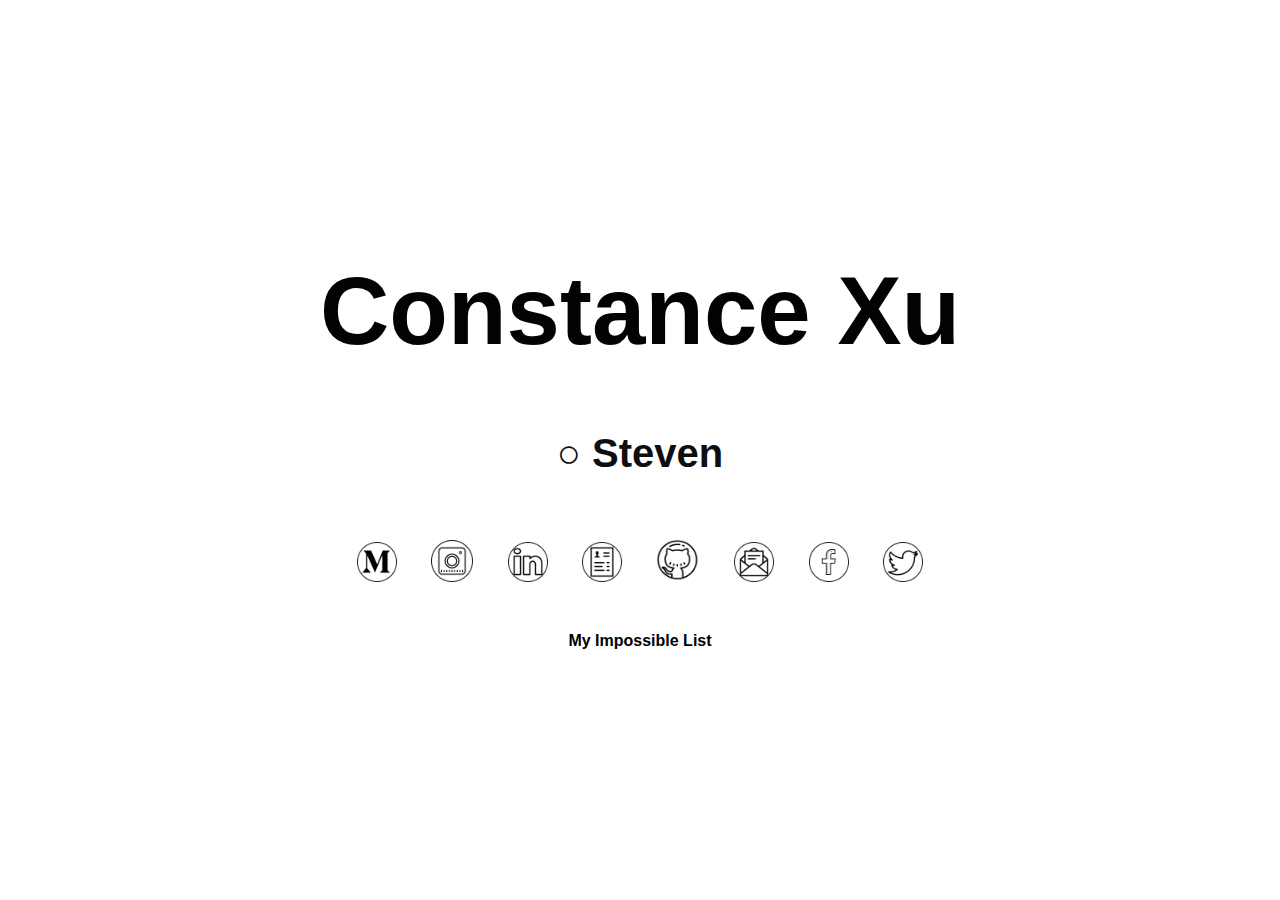
<file: index.html>
<!DOCTYPE html>
<html>

  <head>
    <meta charset="utf-8"/>
    <title>Constance Xu</title>
    <link rel="stylesheet" type="text/css" href="style2.css">

  </head>

  <body>


    <h1>Constance Xu</h1>

    <div id="typewriter"></div>

    <script>
    var str = "<h2>○ Stevens Institute of Technology '21 ○ Computer Science Major ○</h2>",
    i = 0,
    isTag,
    text;

    (function type() {
      text = str.slice(0, ++i);
      if (text === str) return;

      document.getElementById('typewriter').innerHTML = text;

      var char = text.slice(-1);
      if( char === '<' ) isTag = true;
      if( char === '>' ) isTag = false;

      if (isTag) return type();
      setTimeout(type, 80);
    }());

    </script>

    <div class="row">

      <a href="https://medium.com/@cxu16" target="_blank"><img src="img/medium.png" alt="o" class="social" id="medium"></a>
      <a href="http://instagram.com/connie.xu" target="_blank"><img src="img/igicon.png" alt="○" class="social" id="instagram"></a>
      <a href="https://www.linkedin.com/in/constancexu" target="_blank"><img src="img/liicon.png" alt="○" class="social" id="linkedin"></a>
      <a href="img/collegeresume.pdf" target="_blank"><img src="img/resumeicon.png" alt="○" class="social" id="resume"></a>
      <a href="https://github.com/conniexu444" target="_blank"><img src="img/githubicon.png" alt="○" class="social" id="github"></a>
      <a href="mailto:cxu16@stevens.edu" target="_blank"><img src="img/emailicon.png" alt="○" class="social" id="email"></a>
      <a href="https://www.facebook.com/connie.xu.7737" target="_blank"><img src="img/fbicon.png" alt="○" class="social" id="facebook"></a>
      <a href="https://twitter.com/connie__xu" target="_blank"><img src="img/twittericon.png" alt="o" class="social" id="twitter"></a>

    </div>

    <!-- <h3>About Me</h3>
    <h3>Work Experience</h3>
    <h3>Extracurriculars</h3> -->
    <h3><a href="/impossiblelist.html">My Impossible List</a></h3>




    <!-- <h3><img src="img/downarrow.png" alt="" id="arrow">Work Experience<img src="img/downarrow.png" alt="" id="arrow"></h3>
    <p>Worked at a <a href="http://reuscc.wp.txstate.edu/" target="_blank">NSF REU</a> from June 2019 to August 2019</p>
    <div class="descr">
      <p id="description">- Implemented a lightweight deep learning model on an Nvidia Jetson Tx2. Worked with a Jetson Nano as well.</p>
      <p id="description">- Coded in Python</p>
      <p id="description">- Check out the <a href="https://github.com/conniexu444/Mobile_Mask_RCNN" target="_blank">project</a> on Github!</p>
    </div>
    <p>Worked at <a href= "https://www.wholeearthcenter.com/" target="_blank">Whole Earth Center</a> from August 2017 - April 2018</p>
    <div class="descr">
      <p id="description">Worked at a vegetarian deli where I directed and managed the new employees due to the high turnover rate</p>
    </div>

    <h4><img src="img/downarrow.png" alt="" id="arrow">Projects<img src="img/downarrow.png" alt="" id="arrow"></h4>
    <p>Created a version of <a href="https://github.com/conniexu444/hillcipher" target="_blank">hill cipher</a></p>
    <div class="descr">
      <p id="description">Using Python, created a linear algebra based cipher that encrypts a given text from the user</p>
    </div>
    <p>Created this <a href="http://conniexu444.github.io" target="_blank">website</a> to exemplify my HTML, CSS, and JavaScript skills</p>
    <div class="descr">
      <p id="description">Created a resume website with hyperlinks to other social medias along with different projects I have done</p>
    </div>
    <p>Co-author of a <a href="https://github.com/areddy5/Web-Dev/tree/master/Team5" target="_blank">website</a> for Stevens students to find activities outside of campus to do</p>
    <div class="descr">
      <p id="description">This website was created with the intent to increase engagement on campus so that people can find their passions outside of their academics</p>
    </div>
    <p>Co-founder of <a href="http://facebook.com/tigersofphs" target="_blank">Tigers of PHS</a></p>
    <div class="descr">
      <p id="description">Co-founder of Tigers of PHS, similar to Humans of New York except specific to my high school with the intent to engage with the Princeton community and learn about new people</p>
    </div>

    <h5><img src="img/downarrow.png" alt="" id="arrow">Skills<img src="img/downarrow.png" alt="" id="arrow"></h5>
    <p>Proficient in Python, HTML, CSS, JavaScript, Java</p>

    <footer>
      <p>Created by Constance Xu</p>
    </footer> -->



  </body>




</html>
</file>
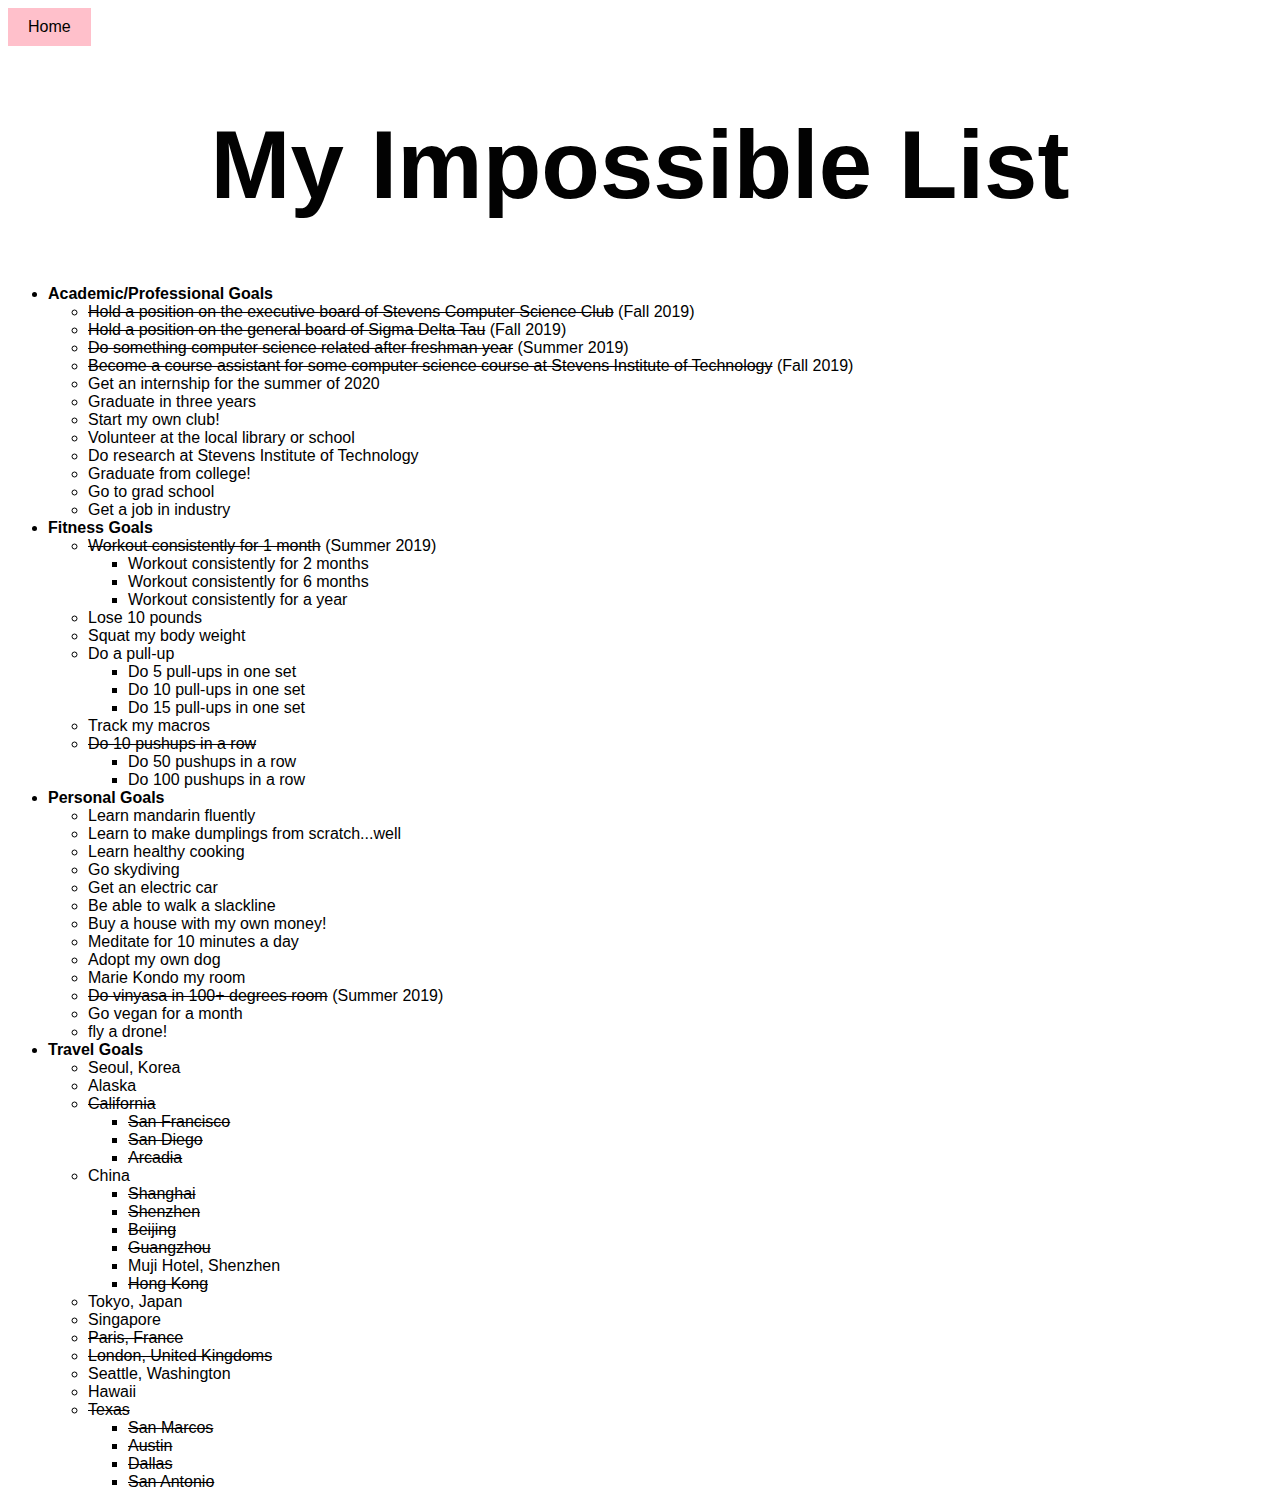
<file: impossiblelist.html>
<!DOCTYPE html>
<html>
    <head>
        <meta charset="utf-8"/>
        <title>The Impossible List</title>
        <link rel="stylesheet" type="text/css" href="liststyle.css">
    </head>

    <body>
        <a href="/index.html">Home</a>
        <h1>My Impossible List</h1>
        
        <ul id="titleList">
            <li><b>Academic/Professional Goals</b></li>
            <ul>
                <li><strike>Hold a position on the executive board of Stevens Computer Science Club</strike> (Fall 2019)</li>
                <li><strike>Hold a position on the general board of Sigma Delta Tau</strike> (Fall 2019)</li>
                <li><strike>Do something computer science related after freshman year</strike> (Summer 2019)</li>
                <li><strike>Become a course assistant for some computer science course at Stevens Institute of Technology</strike> (Fall 2019)</li>
                <li>Get an internship for the summer of 2020</li>
                <li>Graduate in three years</li>
                <li>Start my own club!</li>
                <li>Volunteer at the local library or school</li>
                <li>Do research at Stevens Institute of Technology</li>
                <li>Graduate from college!</li>
                <li>Go to grad school</li>
                <li>Get a job in industry</li>
            </ul>
            <li><b>Fitness Goals</b></li>
            <ul>
                <li><strike>Workout consistently for 1 month</strike> (Summer 2019)</li>
                <ul>
                    <li>Workout consistently for 2 months</li>
                    <li>Workout consistently for 6 months</li>
                    <li>Workout consistently for a year</li>
                </ul>
                <li>Lose 10 pounds</li>
                <li>Squat my body weight</li>
                <li>Do a pull-up</li>
                <ul>
                    <li>Do 5 pull-ups in one set</li>
                    <li>Do 10 pull-ups in one set</li>
                    <li>Do 15 pull-ups in one set</li>
                </ul>
                <li>Track my macros</li>
                <li><strike>Do 10 pushups in a row</strike></li>
                <ul>
                    <li>Do 50 pushups in a row</li>
                    <li>Do 100 pushups in a row</li>
                </ul>
            </ul>
            <li><b>Personal Goals</b></li>
            <ul>
                <li>Learn mandarin fluently</li>
                <li>Learn to make dumplings from scratch...well</li>
                <li>Learn healthy cooking</li>
                <li>Go skydiving</li>
                <li>Get an electric car</li>
                <li>Be able to walk a slackline</li>
                <li>Buy a house with my own money!</li>
                <li>Meditate for 10 minutes a day</li>
                <li>Adopt my own dog</li>
                <li>Marie Kondo my room</li>
                <li><strike>Do vinyasa in 100+ degrees room</strike> (Summer 2019)</li>
                <li>Go vegan for a month</li>
                <li>fly a drone!</li>
            </ul>
            <li><b>Travel Goals</b></li>
            <ul>
                <li>Seoul, Korea</li>
                <li>Alaska</li>
                <li><strike>California</strike></li>
                <ul>
                    <li><strike>San Francisco</strike></li>
                    <li><strike>San Diego</strike></li>
                    <li><strike>Arcadia</strike></li>
                </ul>
                <li>China</li>
                <ul>
                    <li><strike>Shanghai</strike></li>
                    <li><strike>Shenzhen</strike></li>
                    <li><strike>Beijing</strike></li>
                    <li><strike>Guangzhou</strike></li>
                    <li>Muji Hotel, Shenzhen</li>
                    <li><strike>Hong Kong</strike></li>
                </ul>
                <li>Tokyo, Japan</li>
                <li>Singapore</li>
                <li><strike>Paris, France</strike></li>
                <li><strike>London, United Kingdoms</strike></li>
                <li>Seattle, Washington</li>
                <li>Hawaii</li>
                <li><strike>Texas</strike></li>
                <ul>
                    <li><strike>San Marcos</strike></li>
                    <li><strike>Austin</strike></li>
                    <li><strike>Dallas</strike></li>
                    <li><strike>San Antonio</strike></li>
                </ul>
            </ul>
        </ul>
    </body>
</html>
</file>
<file: style2.css>
body {
  font-family: Arial, Gadget, sans-serif;
	width: 100wh;
	height: 90vh;
  color: #0f0e0f;
	
}


::-webkit-scrollbar {
    display: none;

}

#twitter{
  width:2.5em;
  height:auto;
  border:0;
}

#medium{
  width:2.5em;
  height: auto;
  border: 0;
}

#instagram{
  width: 2.6em;
  height: auto;
  border: 0;
}

#linkedin{
  width: 2.5em;
  height: auto;
  border: 0;
}

#resume{
  width: 2.5em;
  height: auto;
  border: 0;
}

#github{
  width: 2.7em;
  height: auto;
  border: 0;
}

#email{
  width: 2.5em;
  height: auto;
  border:0;
}

#facebook{
  width: 2.5em;
  height: auto;
  border:0;
}

.social{
  margin-right: 15px;
  margin-left: 15px;
  padding-top: 30px;
  padding-bottom: 30px;
  text-decoration: none;
}


.social:hover{
  opacity: 1;
  text-decoration: none;
}

#arrow{
  width: .5em;
  height: auto;
  border: 0;
  margin-left: 15px;
  margin-right: 15px;
}

div.row{
  text-align: center;
}

h1 {
  color: rgb(2, 2, 2);
  text-align: center;
  font-size: 6em;
  clear: both;
  padding-top: 2em;
}

p {
  margin-left: auto;
  margin-right: auto;
  text-align: center;
  font-size: 2em;
  color: rgb(17, 15, 16);

}

#description{
  color: #2F4F4F;
  text-align: left;
  font-size: 1.5em;
  padding-top: .3em;
  padding-bottom: .3em;
  padding-left: .3em;
  padding-bottom: .3em;
  margin-left: auto;
  margin-right: auto;
  width: 20em;
}

div.descr{
  display: block;
  text-align: center;
}

#caption{
  font-size: .5em;
  text-align: center;
}


a:link{
  color: #000000;
  text-decoration: none;
}
a:visited{
  color: #000000;
  text-decoration: none;
}
a:hover{
  color: #000000;
  text-decoration: underline;
}
a:active{
  color: #000000;
  text-decoration: underline;
}

h2{
  text-align: center;
  font-size: 2.5em;
  font: monospace;
}


h3, h4, h5{
  color: rgb(46, 46, 46);
  text-align: center;
  font-size: 1em;
}



footer{
  font-size: .4em;
  padding-top: 20px;
  padding-bottom: 30px;
}
</file>
<file: liststyle.css>
body{
    font-family: Arial, Gadget, sans-serif;
}
h1{
    text-align: center;
    font-size: 6em;
    color: rgb(2,2,2);
}

#aboutmehead{
    color:black;
    font-size: 3em;
    padding: 10px 10px;
}
#aboutmeparagraph{
    color: black;
    text-align: left;
    margin-right: 10em;
    margin-left: 10em;
    background-color: pink;
    padding: 10px 20px;
    width: 30em;
    
}

#aboutmeparagraph2{
    margin-top: 5em;
    color: black;
    text-align: right;
    margin-right: 20em;
    margin-left: 50em;
    background-color: pink;
    padding: 10px 20px;
    width: 30em;
    
}

a:link, a:visited{
    color: black;
    text-align: center;
    background-color: pink;
    padding: 10px 20px;
    text-decoration: none;
    display: inline-block;

}
</file>
